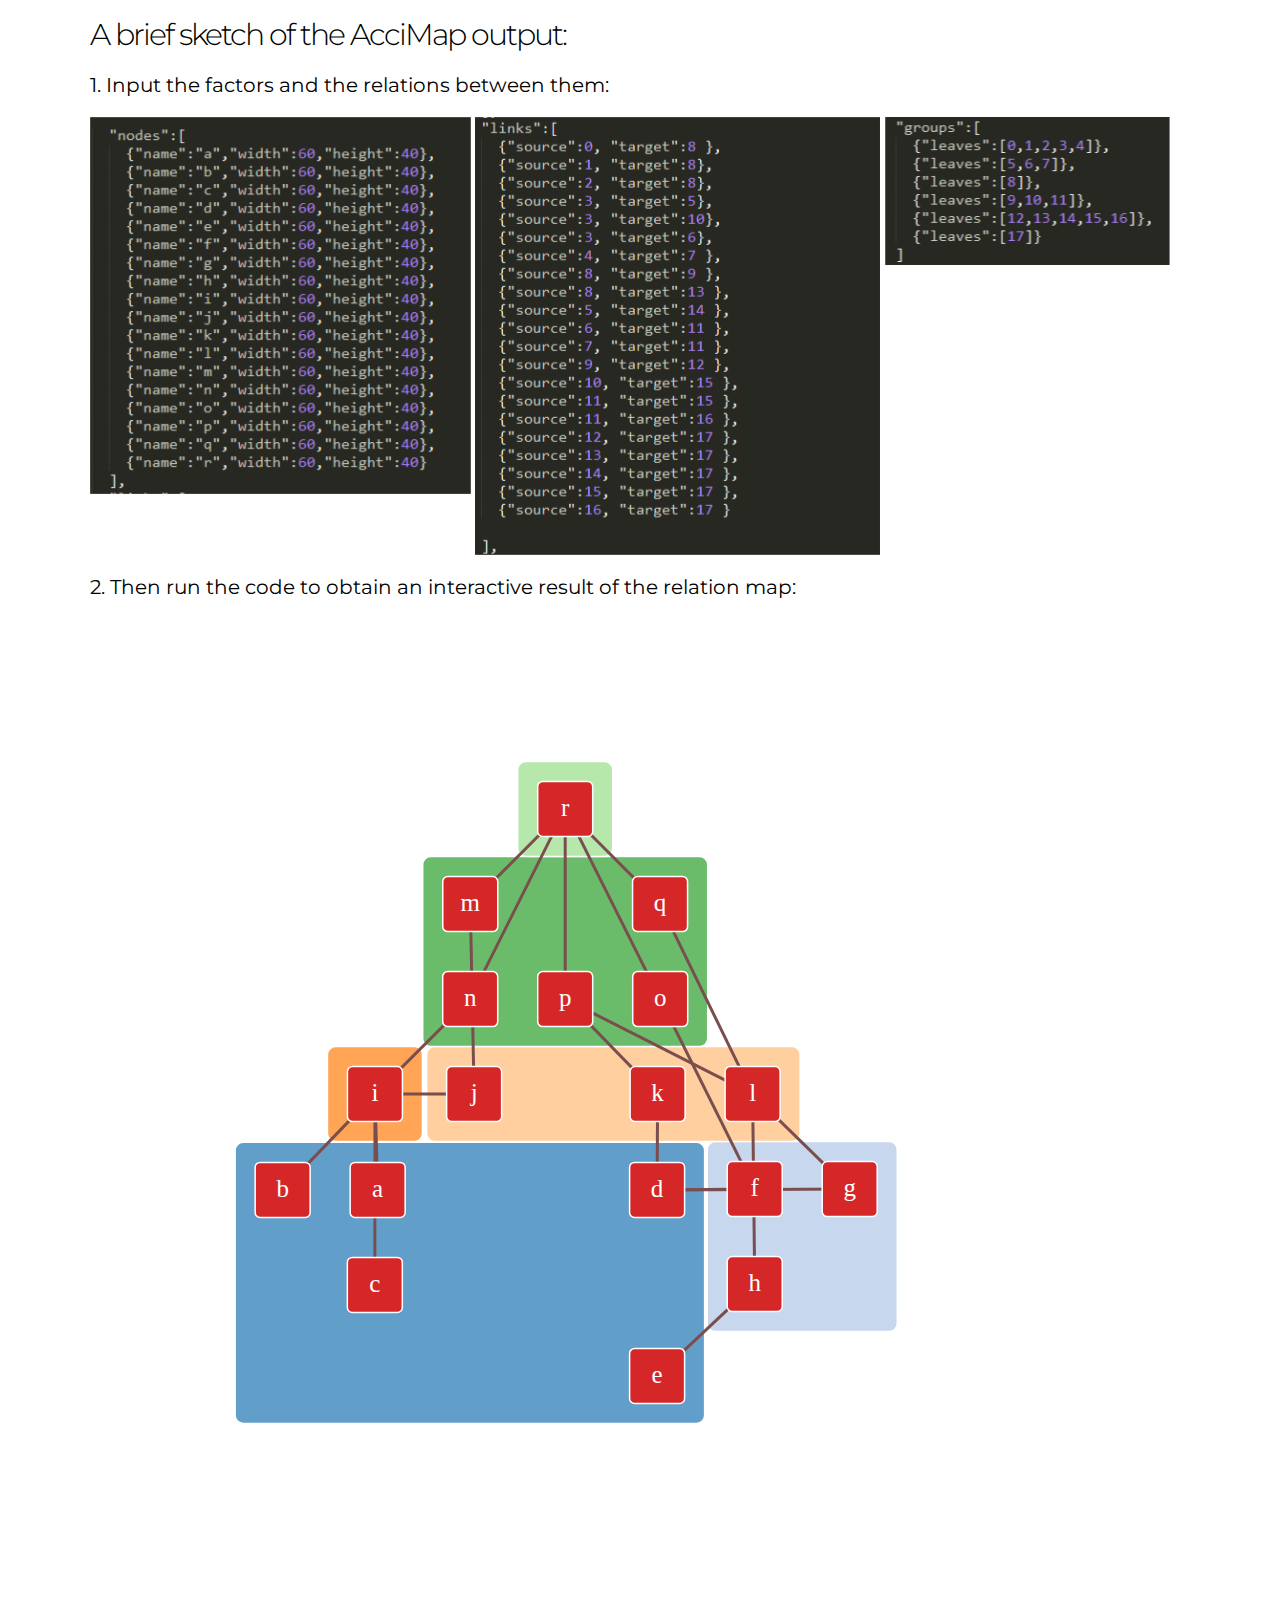
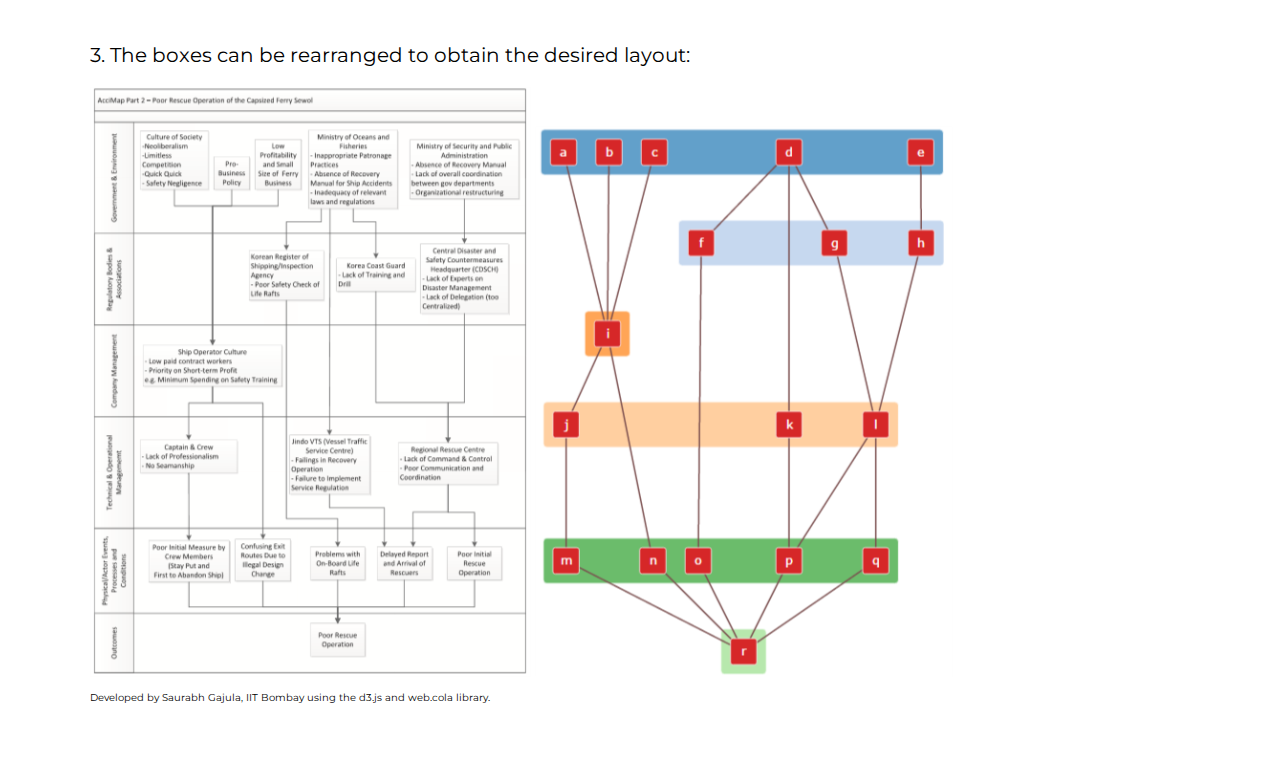
<file: index.html>
<!DOCTYPE html>

<html lang="en">
<head>
    <meta charset="utf-8" />
    <title>Rough sketch of AcciMap output</title>
    <link href="https://fonts.googleapis.com/css?family=Montserrat" rel="stylesheet">
    <style>
        @import url( ../style.css);

.node {
  stroke: #fff;
  stroke-width: 1.5px;
    cursor: move;
}

.group {
  stroke: #fff;
  stroke-width: 1.5px;
  cursor: move;
  opacity: 0.7;
}

.link {
  stroke: #7a4e4e;
  stroke-width: 3px;
  stroke-opacity: 1;
}

.label {
    fill: white;
    font-family: Verdana;
    font-size: 25px;
    text-anchor: middle;
    cursor: move;
}

</style>
</head>
<body>
    <!-- <a href="../index.html">cola.js home</a> -->
    <h1 style="font-family: 'Montserrat', sans-serif; font-size: 30px"> A brief sketch of the AcciMap output:</h1>
    <p style="font-family: 'Montserrat', sans-serif; font-size: 20px">1. Input the factors and the relations between them: </p>
    <img src="Nodes.png" style="display: inline; vertical-align: top" />
    <img src="links.png" style="display: inline; vertical-align: top" />
    <img src="groups.png" />
    <p style="font-family: 'Montserrat', sans-serif; font-size: 20px">2. Then run the code to obtain an interactive result of the relation map: </p>
    <script src="../d3v4.js"></script>
    <script src="../cola.min.js"></script>
<script>
    var width = 960,
        height = 1000;

    var color = d3.scaleOrdinal(d3.schemeCategory20);

    var cola = cola.d3adaptor(d3)
        .linkDistance(80)
        .avoidOverlaps(true)
        .handleDisconnected(false)
        .size([width, height]);
 	
    var svg = d3.select("body").append("svg")
        .attr("width", width)
        .attr("height", height);

    d3.json("../data.json", function (error, graph) {

        graph.nodes.forEach(function (v) {
            v.width = v.height = 95;
        })
        graph.groups.forEach(function (g) { g.padding = 0.01; });
        cola
            .nodes(graph.nodes)
            .links(graph.links)
            .groups(graph.groups)
            .start(100, 0, 50, 50);

        var group = svg.selectAll(".group")
            .data(graph.groups)
          .enter().append("rect")
            .attr("rx", 8).attr("ry", 8)
            .attr("class", "group")
            .style("fill", function (d, i) { return color(i); });

        var link = svg.selectAll(".link")
            .data(graph.links)
          .enter().append("line")
            .attr("class", "link");

        var pad = 20;
        var node = svg.selectAll(".node")
            .data(graph.nodes)
          .enter().append("rect")
            .attr("class", "node")
            .attr("width", function (d) { return d.width - 2 * pad; })
            .attr("height", function (d) { return d.height - 2 * pad; })
            .attr("rx", 5).attr("ry", 5)
            .style("fill", function (d) { return color(graph.groups.length); })
            .call(cola.drag)
            .on('mouseup', function (d) {
                d.fixed = 0;
                cola.alpha(1); // fire it off again to satify gridify
            });

        var label = svg.selectAll(".label")
            .data(graph.nodes)
           .enter().append("text")
            .attr("class", "label")
            .text(function (d) { return d.name; })
            .call(cola.drag);

        node.append("title")
            .text(function (d) { return d.name; });

        cola.on("tick", function () {
            link.attr("x1", function (d) { return d.source.x; })
                .attr("y1", function (d) { return d.source.y; })
                .attr("x2", function (d) { return d.target.x; })
                .attr("y2", function (d) { return d.target.y; });

            node.attr("x", function (d) { return d.x - d.width / 2 + pad; })
                .attr("y", function (d) { return d.y - d.height / 2 + pad; });

            group.attr("x", function (d) { return d.bounds.x; })
                 .attr("y", function (d) { return d.bounds.y; })
                .attr("width", function (d) { return d.bounds.width(); })
                .attr("height", function (d) { return d.bounds.height(); });

            label.attr("x", function (d) { return d.x; })
                 .attr("y", function (d) {
                     var h = this.getBBox().height;
                     return d.y + h/4;
                 });
        });
    });


</script>
    <p style="font-family: 'Montserrat', sans-serif; font-size: 20px">3. The boxes can be rearranged to obtain the desired layout:</p>
    <img src="AcciMap.png" style="display: inline" />
    <img src="AcciMap_dev.png" />

    <p style="font-family: 'Montserrat', serif; font-size: 10px">Developed by Saurabh Gajula, IIT Bombay using the d3.js and web.cola library.</p>
    
</body>
</html>
</file>
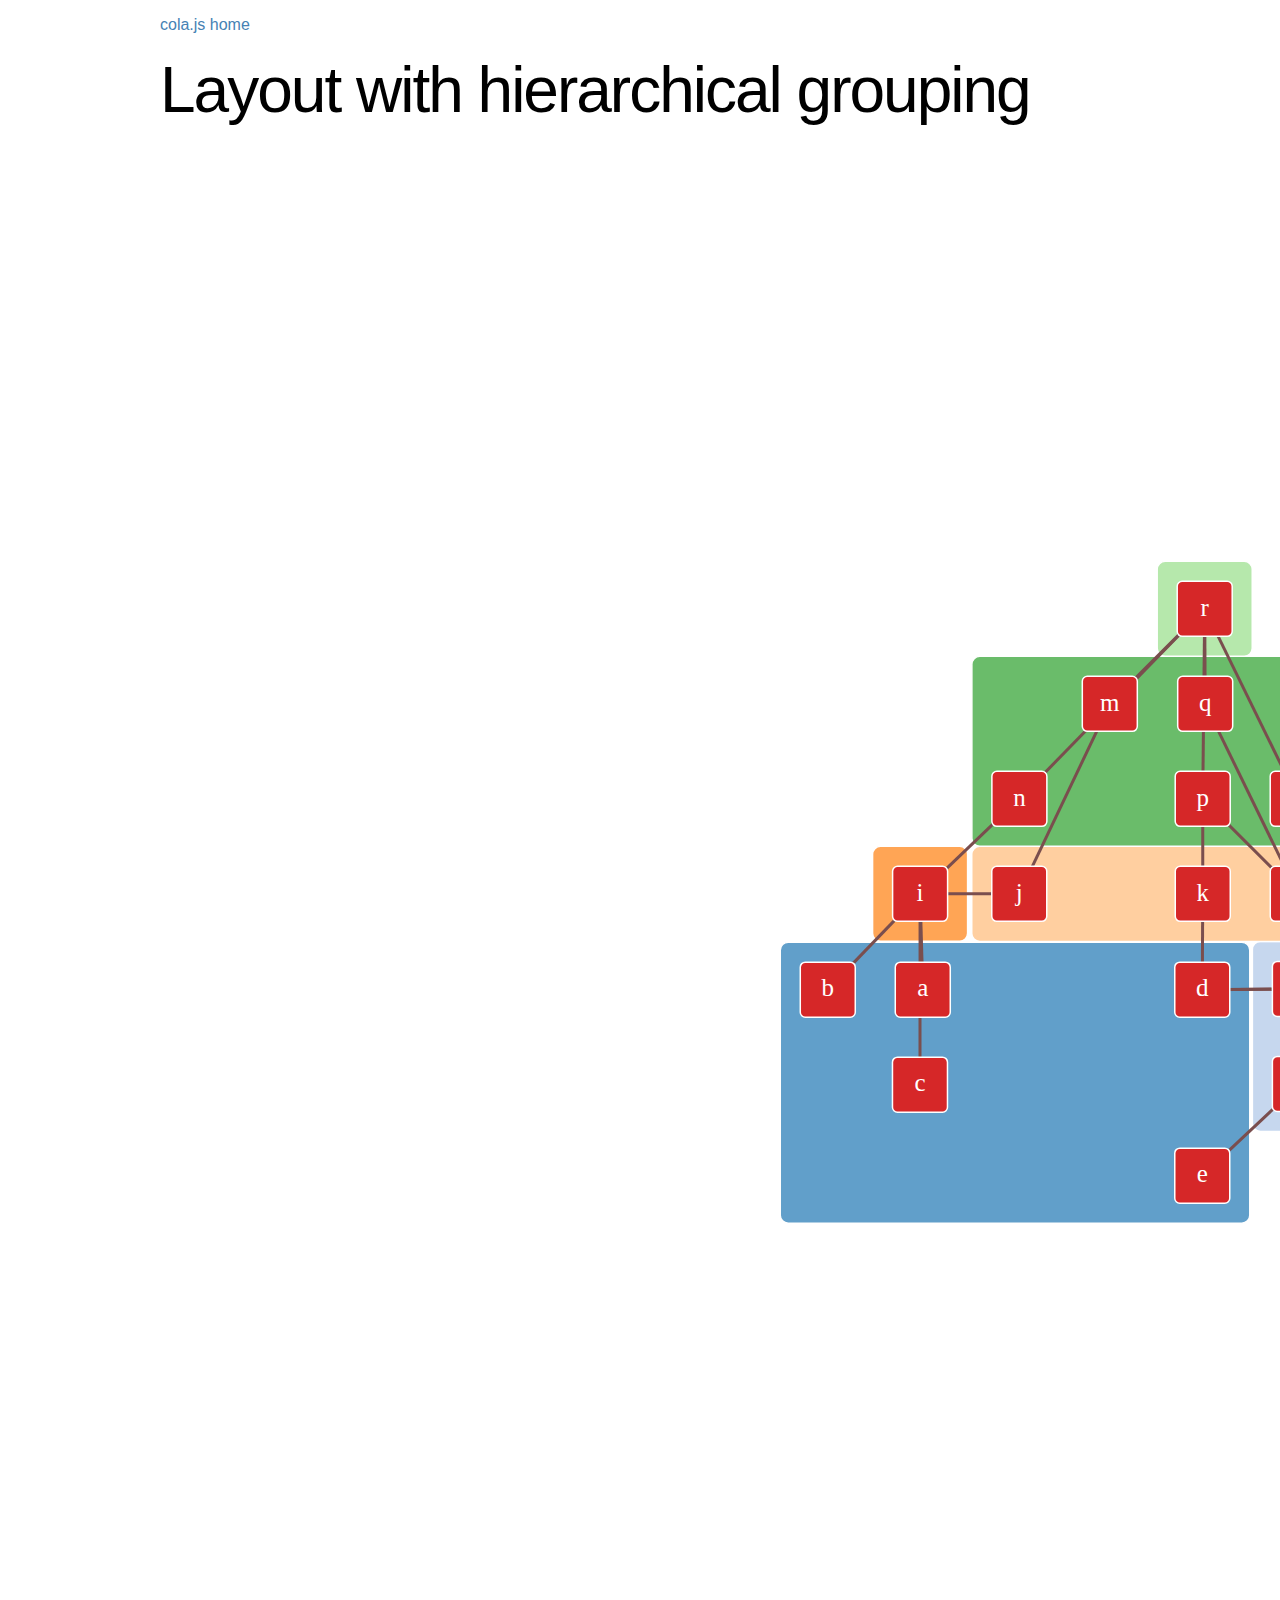
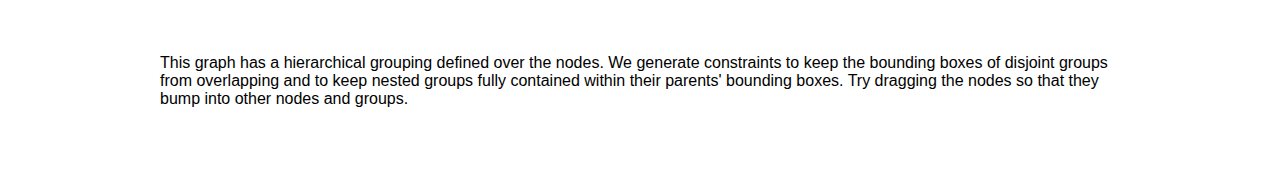
<file: WebCola/examples/gridifiedSmallGroups_dev.html>
<!DOCTYPE html>

<html lang="en">
<head>
    <meta charset="utf-8" />
    <title>Grouped Layout</title>
    <style>
        @import url(../style.css);

.node {
  stroke: #fff;
  stroke-width: 1.5px;
    cursor: move;
}

.group {
  stroke: #fff;
  stroke-width: 1.5px;
  cursor: move;
  opacity: 0.7;
}

.link {
  stroke: #7a4e4e;
  stroke-width: 3px;
  stroke-opacity: 1;
}

.label {
    fill: white;
    font-family: Verdana;
    font-size: 25px;
    text-anchor: middle;
    cursor: move;
}

</style>
</head>
<body>
    <a href="../index.html">cola.js home</a>
    <h1>Layout with hierarchical grouping</h1>
    <script src="../extern/d3v4.js"></script>
    <script src="../cola.min.js"></script>
<script>
    var width = 1960,
        height = 1500;

    var color = d3.scaleOrdinal(d3.schemeCategory20);

    var cola = cola.d3adaptor(d3)
        .linkDistance(80)
        .avoidOverlaps(true)
        .handleDisconnected(false)
        .size([width, height]);
 	
    var svg = d3.select("body").append("svg")
        .attr("width", width)
        .attr("height", height);

    d3.json("graphdata/smallgrouped_dev.json", function (error, graph) {

        graph.nodes.forEach(function (v) {
            v.width = v.height = 95;
        })
        graph.groups.forEach(function (g) { g.padding = 0.01; });
        cola
            .nodes(graph.nodes)
            .links(graph.links)
            .groups(graph.groups)
            .start(100, 0, 50, 50);

        var group = svg.selectAll(".group")
            .data(graph.groups)
          .enter().append("rect")
            .attr("rx", 8).attr("ry", 8)
            .attr("class", "group")
            .style("fill", function (d, i) { return color(i); });

        var link = svg.selectAll(".link")
            .data(graph.links)
          .enter().append("line")
            .attr("class", "link");

        var pad = 20;
        var node = svg.selectAll(".node")
            .data(graph.nodes)
          .enter().append("rect")
            .attr("class", "node")
            .attr("width", function (d) { return d.width - 2 * pad; })
            .attr("height", function (d) { return d.height - 2 * pad; })
            .attr("rx", 5).attr("ry", 5)
            .style("fill", function (d) { return color(graph.groups.length); })
            .call(cola.drag)
            .on('mouseup', function (d) {
                d.fixed = 0;
                cola.alpha(1); // fire it off again to satify gridify
            });

        var label = svg.selectAll(".label")
            .data(graph.nodes)
           .enter().append("text")
            .attr("class", "label")
            .text(function (d) { return d.name; })
            .call(cola.drag);

        node.append("title")
            .text(function (d) { return d.name; });

        cola.on("tick", function () {
            link.attr("x1", function (d) { return d.source.x; })
                .attr("y1", function (d) { return d.source.y; })
                .attr("x2", function (d) { return d.target.x; })
                .attr("y2", function (d) { return d.target.y; });

            node.attr("x", function (d) { return d.x - d.width / 2 + pad; })
                .attr("y", function (d) { return d.y - d.height / 2 + pad; });

            group.attr("x", function (d) { return d.bounds.x; })
                 .attr("y", function (d) { return d.bounds.y; })
                .attr("width", function (d) { return d.bounds.width(); })
                .attr("height", function (d) { return d.bounds.height(); });

            label.attr("x", function (d) { return d.x; })
                 .attr("y", function (d) {
                     var h = this.getBBox().height;
                     return d.y + h/4;
                 });
        });
    });

</script>
    <p>This graph has a hierarchical grouping defined over the nodes.  We generate constraints to keep the bounding boxes of
        disjoint groups from overlapping and to keep nested groups fully contained within their parents' bounding boxes.
    Try dragging the nodes so that they bump into other nodes and groups.
    </p>
    <script>
  (function(i,s,o,g,r,a,m){i['GoogleAnalyticsObject']=r;i[r]=i[r]||function(){
  (i[r].q=i[r].q||[]).push(arguments)},i[r].l=1*new Date();a=s.createElement(o),
  m=s.getElementsByTagName(o)[0];a.async=1;a.src=g;m.parentNode.insertBefore(a,m)
  })(window,document,'script','//www.google-analytics.com/analytics.js','ga');

  ga('create', 'UA-63535113-1', 'auto');
  ga('send', 'pageview');

    </script>
</body>
</html>
</file>
